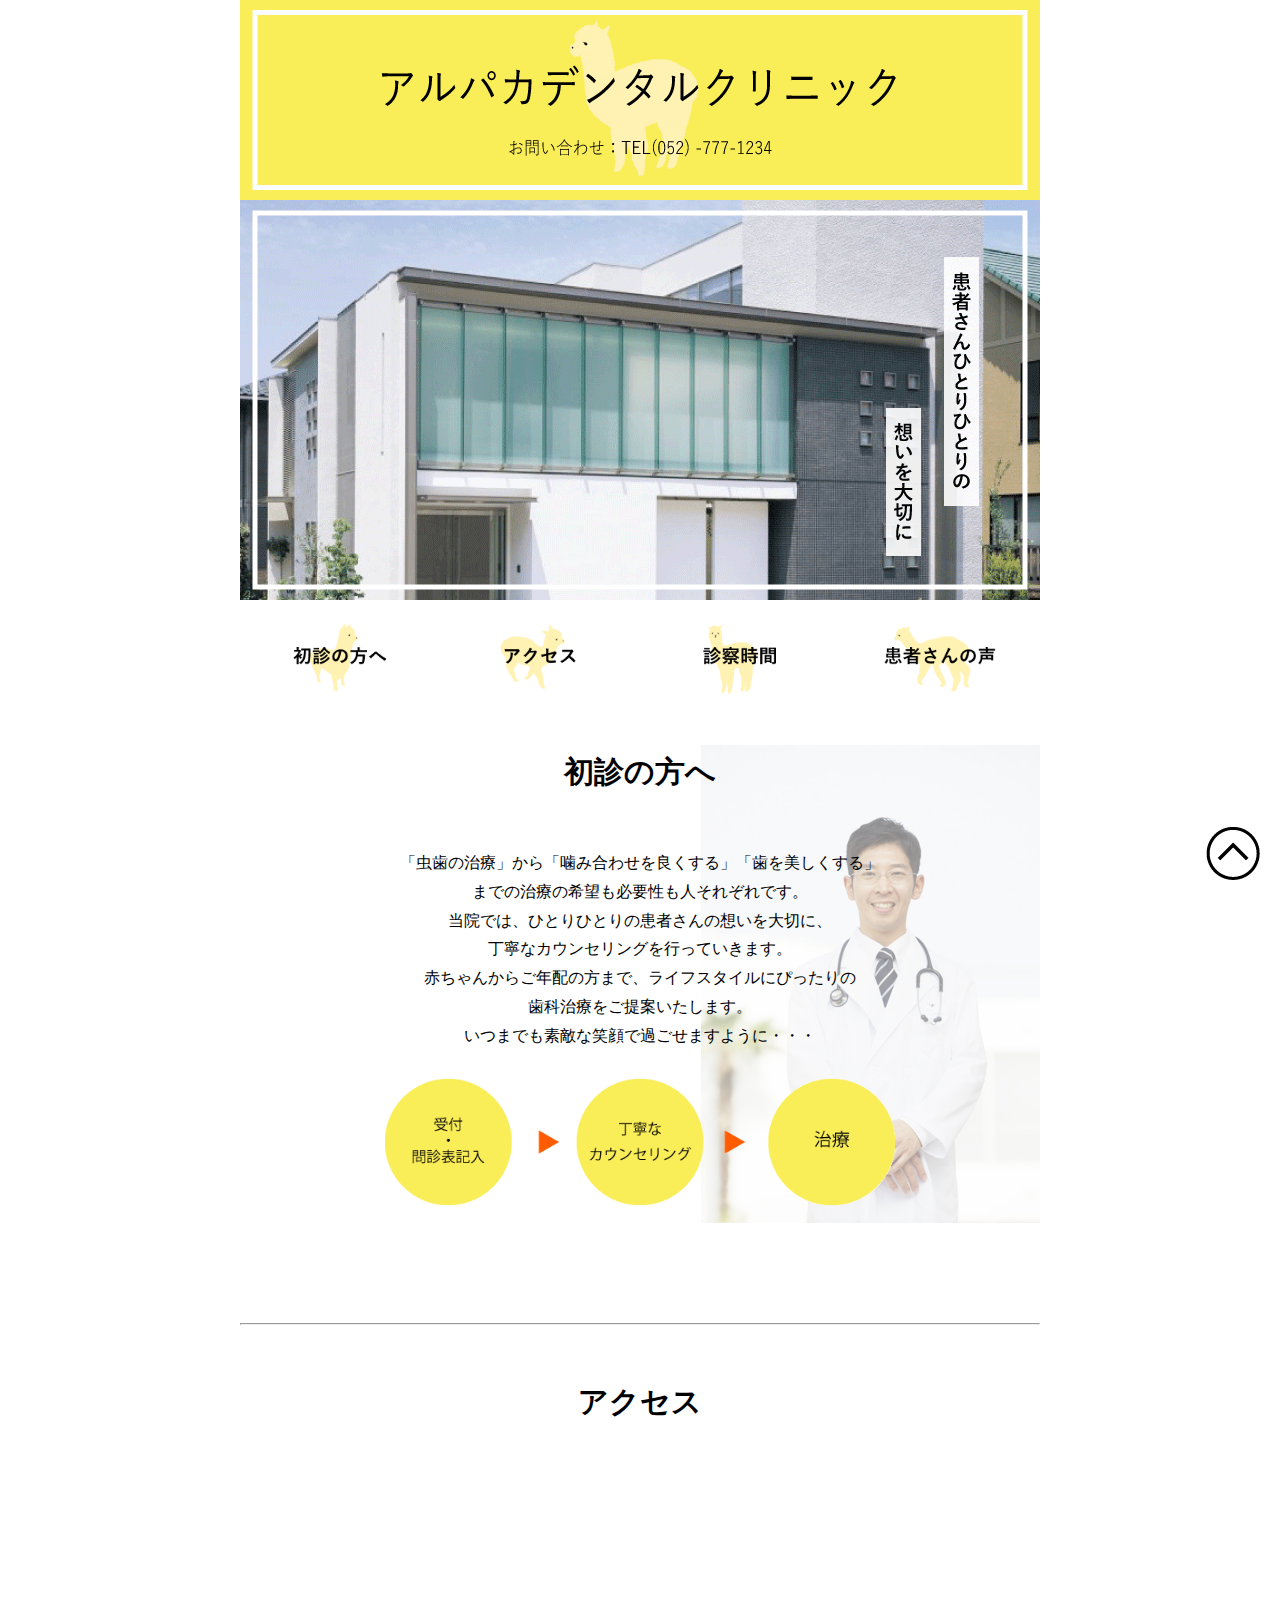
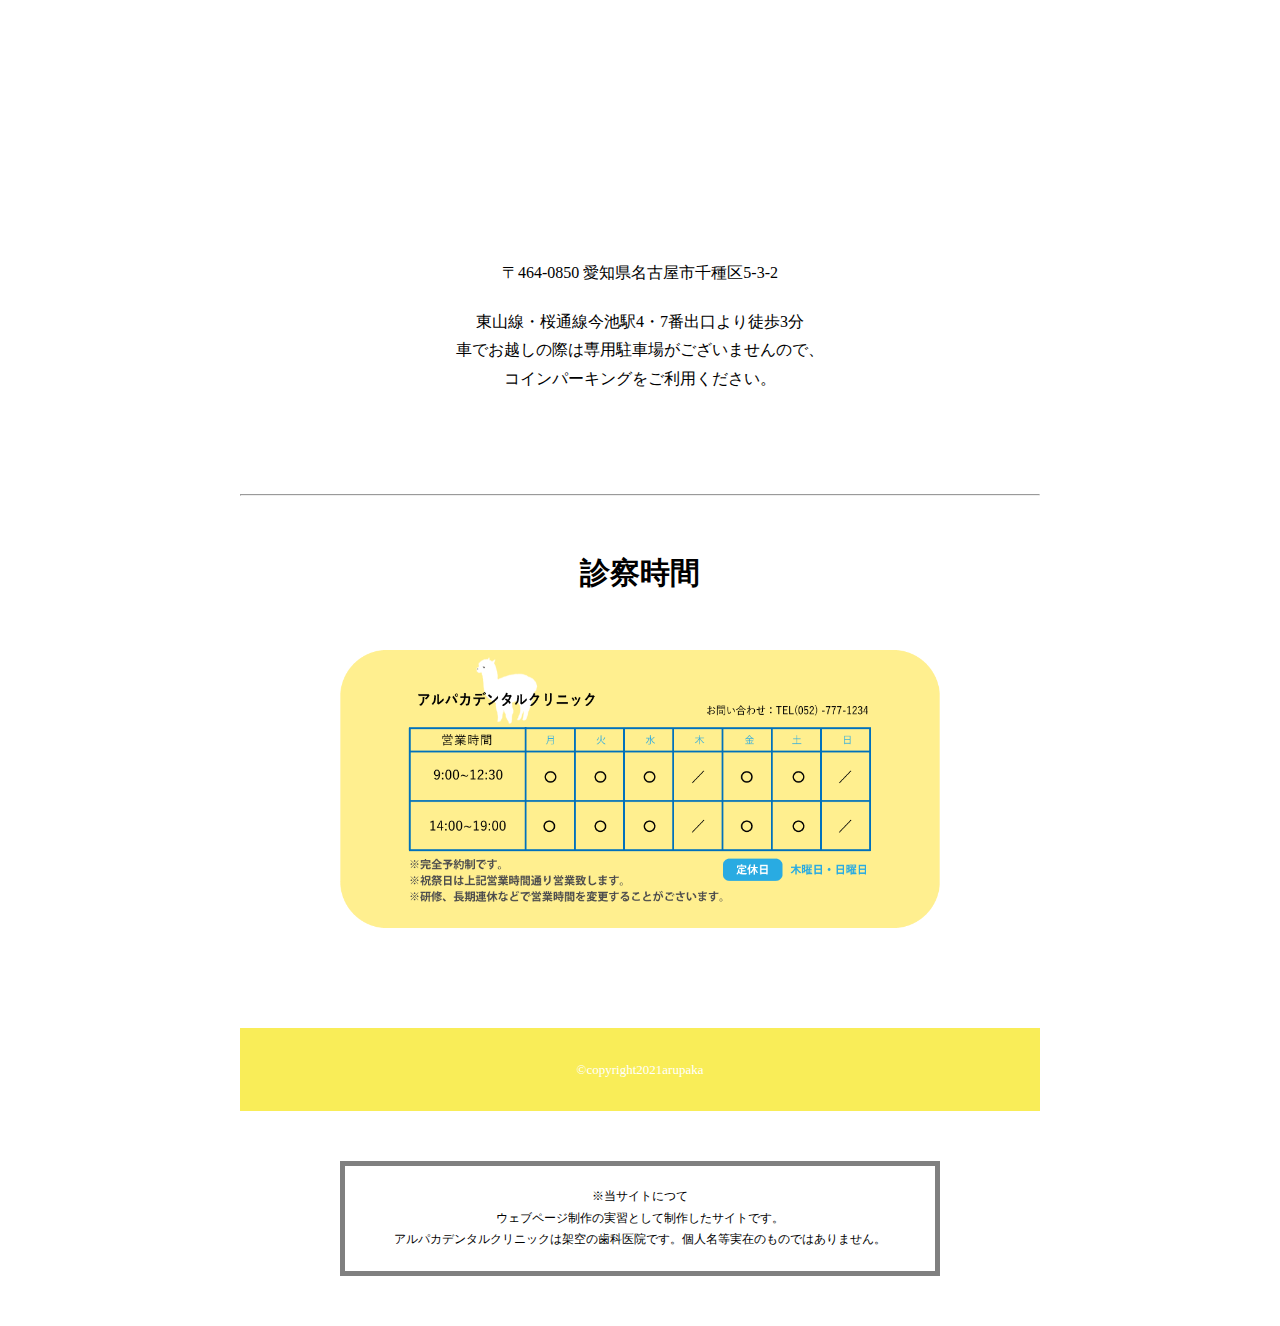
<file: index.html>
<!doctype html>
<html lang="ja">
<head>
<meta charset="utf-8">
<meta name="viewport" content="width=device-width,initial-scale=1.0">
<title>アルパカデンタルクリニック</title>
<link href="style.css" rel="stylesheet" type="text/css">
</head>

<body>
	<div class="wrap">
		<div class="header">
			<h1 id="top"><a href="#top"><img src="img/header.gif" alt="アルパカデンタルクリニック"></a></h1>
			
			<p class="topimage"><img src="img/top.gif" alt="病院の外観"></p>
			
			<div class="nav">
				<p><a href="#shosinn"><img src="img/nav01.gif" alt="初診の方へ" width="150px"></a></p>
				<p><a href="#access"><img src="img/nav02.gif" alt="アクセス" width="150px"></a></p>
				<p><a href="#time"><img src="img/nav03.gif" alt="診察時間" width="150px"></a></p>
				<p><a href="page01.html"><img src="img/nav04.gif" alt="患者さんの声" width="150px"></a></p>
			</div>
		</div> <!-- .header -->
		
		
		<div class="main">
		
			<div id="shosinn">
				<div class="rgba">
					<h2>初診の方へ</h2>
					<p class="text">
					「虫歯の治療」から「噛み合わせを良くする」「歯を美しくする」<br>
					までの治療の希望も必要性も人それぞれです。<br>
					当院では、ひとりひとりの患者さんの想いを大切に、<br>
					丁寧なカウンセリングを行っていきます。<br>
					赤ちゃんからご年配の方まで、ライフスタイルにぴったりの<br>
					歯科治療をご提案いたします。<br>
					いつまでも素敵な笑顔で過ごせますように・・・
					</p>
					<p class="tejyunn"><img src="img/main01.gif" alt="手順のイラスト" width="650px"></p>
				</div> <!-- .rgba -->
			</div>
			
			<hr>
			
			<div class="map">
				<h2 id="access">アクセス</h2>
				<iframe src="https://www.google.com/maps/embed?pb=!1m14!1m8!1m3!1d3261.525773039808!2d136.938564!3d35.168446!3m2!1i1024!2i768!4f13.1!3m3!1m2!1s0x6003708b109c78c1%3A0xbae33ec55a76bf59!2z44CSNDY0LTA4NTAg5oSb55-l55yM5ZCN5Y-k5bGL5biC5Y2D56iu5Yy65LuK5rGg77yV5LiB55uu77yT4oiS77yS!5e0!3m2!1sja!2sjp!4v1622177942625!5m2!1sja!2sjp" width="500" height="350" style="border:0;" allowfullscreen="" loading="lazy"></iframe>
				
				<p class="address">〒464-0850 愛知県名古屋市千種区5-3-2</p>
				
				<p>
					東山線・桜通線今池駅4・7番出口より徒歩3分<br>
					車でお越しの際は専用駐車場がございませんので、<br>
					コインパーキングをご利用ください。
				</p>
			</div>
			
			<hr>
			
			<div class="chart">
				<h2 id="time">診察時間</h2>
				<p><img src="img/business-hours.gif" alt="診察時間表" width="600px"></p>
			</div>
		
		</div> <!-- .main -->
			
		
		<div class="footer">
			<p class="modoru"><a href="#top"><img src="img/modoru_button.gif" alt="戻るボタン"></a></p>
			<p>&copy;copyright2021arupaka</p>
		</div> <!-- .footer -->

		<p class="chuui">
			※当サイトにつて<br>
			ウェブページ制作の実習として制作したサイトです。<br>
			アルパカデンタルクリニックは架空の歯科医院です。個人名等実在のものではありません。
		</p>
	</div> <!-- .wrap -->
</body>
</html>
</file>
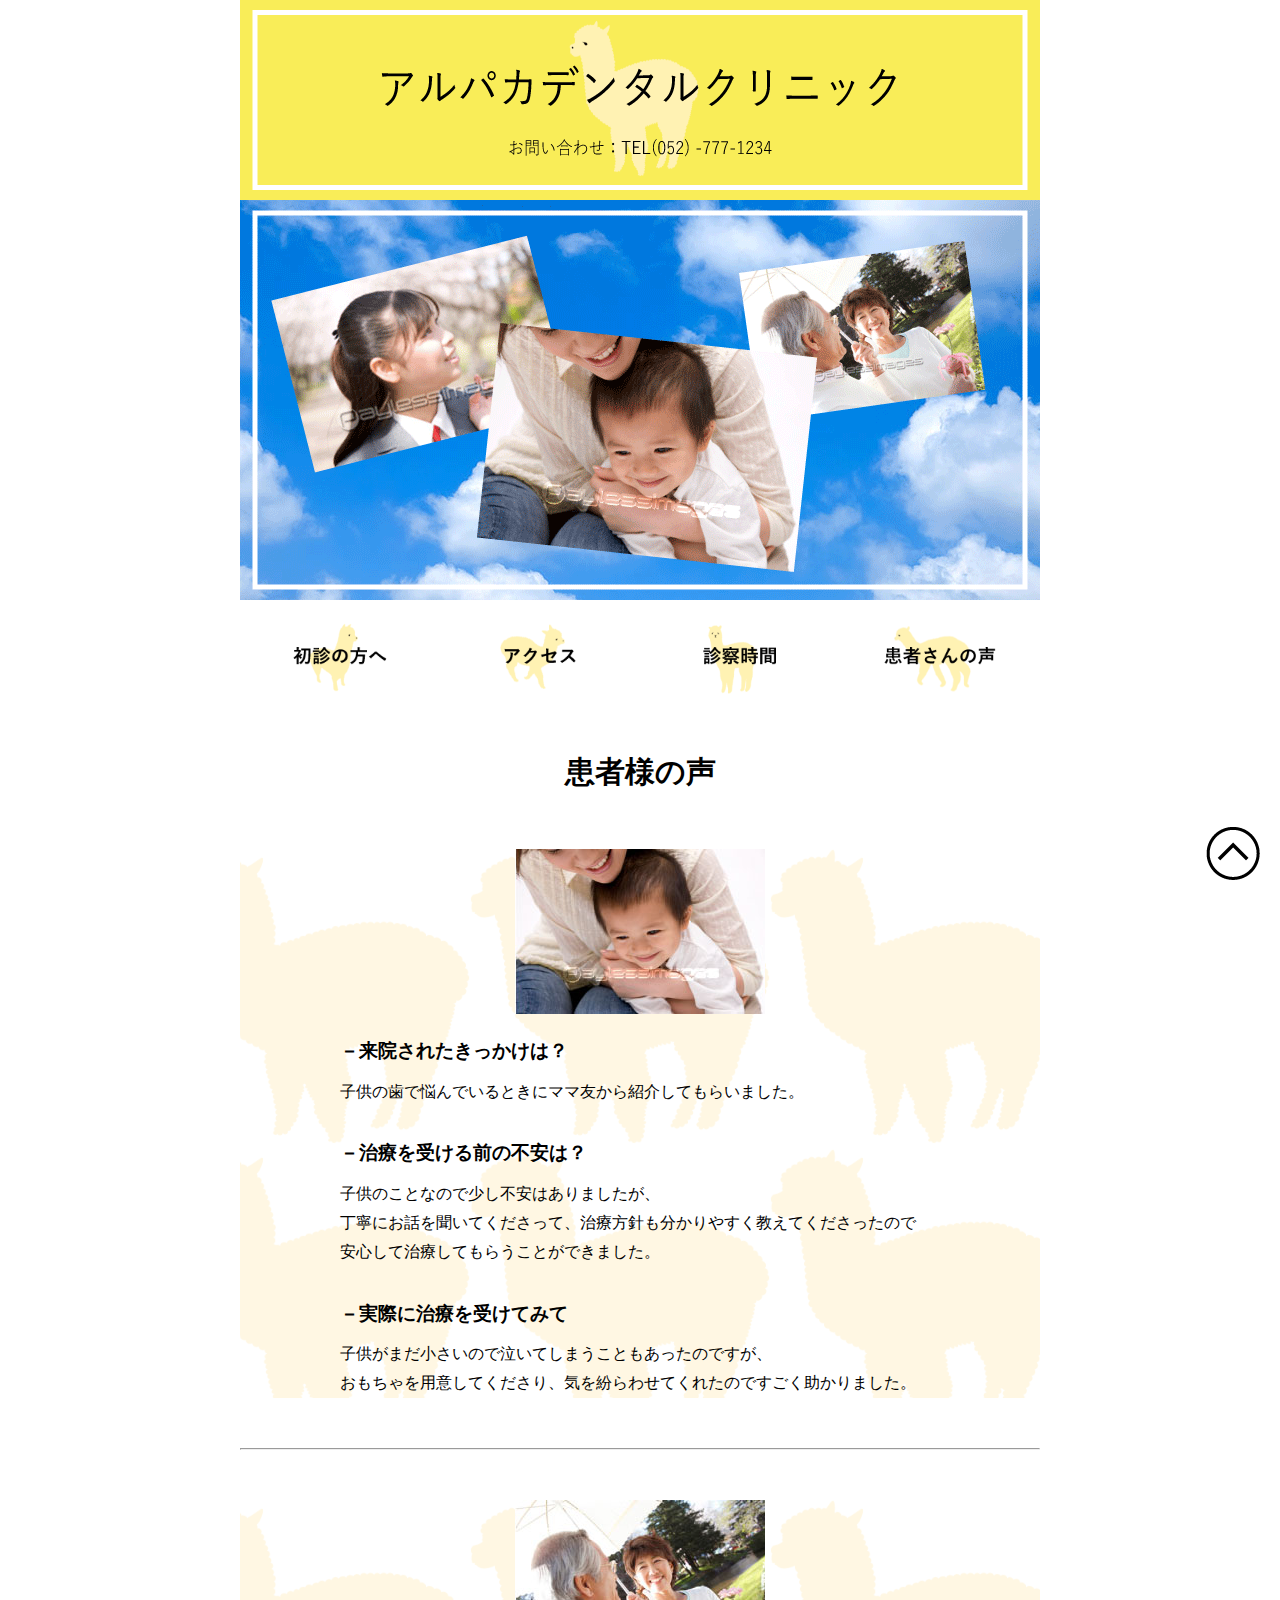
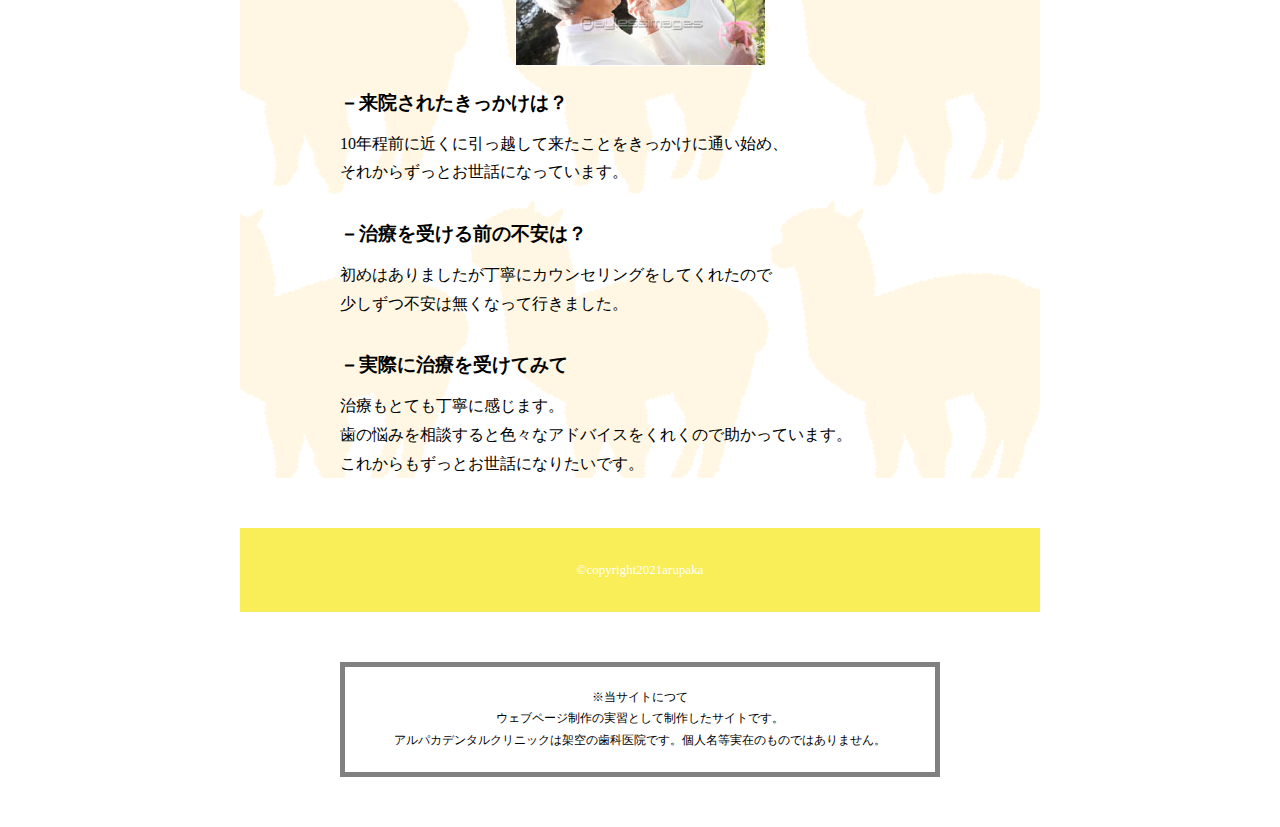
<file: page01.html>
<!doctype html>
<html lang="ja">
<head>
<meta charset="utf-8">
<meta name="viewport" content="width=device-width,initial-scale=1.0">
<title>アルパカデンタルクリニック</title>
<link href="page01.css" rel="stylesheet" type="text/css">
</head>

<body>
	<div class="wrap">
        <div class="header">
            <h1 id="top"><a href="index.html"><img src="img/header.gif" alt="アルパカデンタルクリニック"></a></h1>
            
            <p class="topimage"><img src="img/page01_top.gif" alt="病院の外観"></p>
            
            <div class="nav">
                <p><a href="index.html"><img src="img/nav01.gif" alt="初診の方へ" width="150px"></a></p>
                <p><a href="index.html"><img src="img/nav02.gif" alt="アクセス" width="150px"></a></p>
                <p><a href="index.html"><img src="img/nav03.gif" alt="診察時間" width="150px"></a></p>
                <p><a href="#top"><img src="img/nav04.gif" alt="患者さんの声" width="150px"></a></p>
            </div>
        </div> <!-- .header -->

        <div class="main">
            <h2>患者様の声</h2>

            <div class="box">
                <p class="kannjyasama_img"><img src="img/smile03.jpg" alt="親子の写真"></p>
                <h3>－来院されたきっかけは？</h3>
                <p class="answer">子供の歯で悩んでいるときにママ友から紹介してもらいました。</p>

                <h3>－治療を受ける前の不安は？</h3>
                <p class="answer">子供のことなので少し不安はありましたが、<br>
                    丁寧にお話を聞いてくださって、治療方針も分かりやすく教えてくださったので<br>
                    安心して治療してもらうことができました。
                </p>
                
                <h3>－実際に治療を受けてみて</h3>
                <p class="answer">子供がまだ小さいので泣いてしまうこともあったのですが、<br>
                    おもちゃを用意してくださり、気を紛らわせてくれたのですごく助かりました。
                </p>

            </div> <!-- .box -->

            <hr>

            <div class="box">
                <p class="kannjyasama_img"><img src="img/smile02.jpg" alt="親子の写真"></p>
                <h3>－来院されたきっかけは？</h3>
                <p class="answer">10年程前に近くに引っ越して来たことをきっかけに通い始め、<br>
                    それからずっとお世話になっています。
                </p>

                <h3>－治療を受ける前の不安は？</h3>
                <p class="answer">初めはありましたが丁寧にカウンセリングをしてくれたので<br>
                    少しずつ不安は無くなって行きました。
                </p>
                
                <h3>－実際に治療を受けてみて</h3>
                <p class="answer">治療もとても丁寧に感じます。<br>
                    歯の悩みを相談すると色々なアドバイスをくれくので助かっています。<br>
                    これからもずっとお世話になりたいです。
                </p>

            </div> <!-- .box -->
        </div>



        <div class="footer">
			<p class="modoru"><a href="#top"><img src="img/modoru_button.gif" alt="戻るボタン"></a></p>
			<p>&copy;copyright2021arupaka</p>
        </div> <!-- .footer -->
        
        <p class="chuui">
			※当サイトにつて<br>
			ウェブページ制作の実習として制作したサイトです。<br>
			アルパカデンタルクリニックは架空の歯科医院です。個人名等実在のものではありません。
		</p>
    </div> <!-- .wrap -->
</file>
<file: style.css>
﻿@charset "utf-8"; 

* {
	padding: 0;
	margin: 0;
}

body {
	line-height: 1.8;
	font-family:"Yu Gothic Medium", "游ゴシック Medium", "YuGothic", "游ゴシック体", "ヒラギノ角ゴ Pro W3", "メイリオ"," sans-serif";;
}

img {
	vertical-align: bottom;
}

.wrap {
	width: 800px;
	margin: 0 auto;
}

.topimage {
	margin-bottom: 20px;
}

.nav {
	display: flex;
	justify-content: space-around;
}

#shosinn {
		background-image: url(img/drsato.jpg);
		background-repeat: no-repeat;
		background-position: right bottom;
		background-size: contain;
}

.rgba {
	background-color: rgba(255, 255, 255, 0.5);
}

h2 {
	text-align: center;
	margin: 50px 0;
	font-size: 30px;
}

.text {
	text-align: center;
	margin-bottom: 10px;
}

.tejyunn {
	margin-bottom: 100px;
	text-align: center;
}

.map {
	text-align: center;
	padding-bottom: 100px;
}

.address {
	margin-top: 20px;
	margin-bottom: 20px;
}

.chart {
	text-align: center;
	margin-bottom: 100px;
}


/* フッター */

.footer {
	text-align: center;
	padding: 30px 0;
	background-color: #f9ed58;
	color: #fff;
	font-size: 13px;
}

.modoru {
	position: fixed;
	right: 20px;
	bottom: 20px;
}



.chuui {
	text-align: center;
	border: solid 5px #808080;
	padding: 20px;
	margin: 50px auto;
	width: 550px;
	font-size: 12px;
}



/*------------------------------
        ここからタブレット
------------------------------*/

@media screen and (max-width: 1024px){

	img {
		width: 100%;
	}

	.wrap {
		width: 600px;
	}

	.chuui {
		width: 90%;
	}

}






/*------------------------------
        ここからスマホ
------------------------------*/

@media screen and (max-width: 599px){

	.wrap {
		width: 100%;
	}

	h2 {
		font-size: 25px;
		margin: 40px 0;
	}

	.text {
		padding: 0 30px;
	}

	iframe {
		width: 80%;
	}

	.map p {
		padding: 0 30px;
	}

	.chart img {
		width: 90%;
	}

	.chuui {
		width: 80%;
	}

}
</file>
<file: page01.css>
﻿@charset "utf-8";

* {
	padding: 0;
	margin: 0;
}

body {
	line-height: 1.8;
	font-family:"Yu Gothic Medium", "游ゴシック Medium", "YuGothic", "游ゴシック体", "ヒラギノ角ゴ Pro W3", "メイリオ"," sans-serif";;
}

img {
	vertical-align: bottom;
}

.wrap {
	width: 800px;
	margin: 0 auto;
}

.topimage {
	margin-bottom: 20px;
}

.nav {
	display: flex;
	justify-content: space-around;
}


/* メイン */

h2 {
	text-align: center;
	margin-top: 50px;
	font-size: 30px;
}

.box {
	margin-bottom: 50px;
	background-image: url(img/arupaka07.png);
	background-size: 300px 300px;
	background-position: -70px 0;
}

.kannjyasama_img {
	text-align: center;
	margin-top: 50px;
	margin-bottom: 20px;
}

h3 {
	margin-bottom: 10px;
	margin-left: 100px;
}

.answer {
	margin-bottom: 30px;
	margin-left: 100px;
}




/* フッター */

.footer {
	text-align: center;
	padding: 30px 0;
	background-color: #f9ed58;
	color: #fff;
	font-size: 13px;
}

.modoru {
	position: fixed;
	right: 20px;
	bottom: 20px;
}

.chuui {
	text-align: center;
	border: solid 5px #808080;
	padding: 20px;
	margin: 50px auto;
	width: 550px;
	font-size: 12px;
}




/*------------------------------
        ここからタブレット
------------------------------*/

@media screen and (max-width: 1024px){

	img {
		width: 100%;
	}

	.wrap {
		width: 600px;
	}

	.kannjyasama_img {
		width: 50%;
		margin: 0 auto 20px auto;
	}

	.chuui {
		width: 80%;
	}

}






/*------------------------------
        ここからスマホ
------------------------------*/

@media screen and (max-width: 599px){

	.wrap {
		width: 100%;
	}

	h2 {
		font-size: 25px;
		margin-top:;
	}

	.kannjyasama_img {
		margin-top: 20px;
	}

	h3 {
		text-align: center;
		margin-left: 0;
	}
	
	.answer {
		margin: 0 30px;
	}

	.chuui {
		width: 80%;
	}

}
</file>
